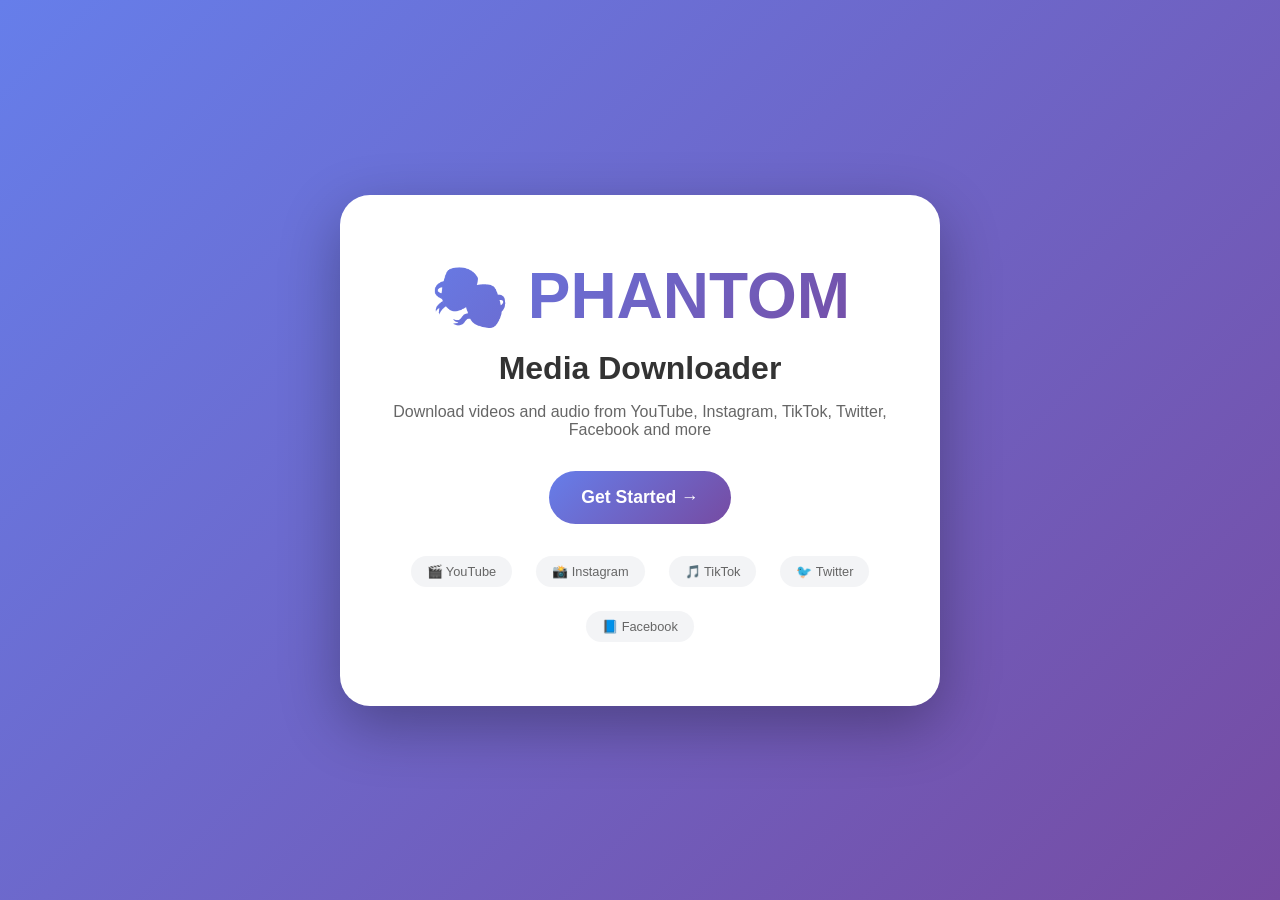
<file: public/index.html>
<!DOCTYPE html>
<html lang="en">
<head>
    <meta charset="UTF-8">
    <meta name="viewport" content="width=device-width, initial-scale=1.0">
    <title>PHANTOM Media Downloader</title>
    <style>
        * {
            margin: 0;
            padding: 0;
            box-sizing: border-box;
        }

        body {
            font-family: -apple-system, BlinkMacSystemFont, 'Segoe UI', Roboto, Oxygen, Ubuntu, sans-serif;
            background: linear-gradient(135deg, #667eea 0%, #764ba2 100%);
            min-height: 100vh;
            display: flex;
            justify-content: center;
            align-items: center;
        }

        .container {
            text-align: center;
            padding: 2rem;
        }

        .hero {
            background: white;
            border-radius: 30px;
            padding: 4rem 3rem;
            max-width: 600px;
            box-shadow: 0 20px 60px rgba(0,0,0,0.3);
        }

        .logo {
            font-size: 4rem;
            font-weight: bold;
            background: linear-gradient(135deg, #667eea 0%, #764ba2 100%);
            -webkit-background-clip: text;
            -webkit-text-fill-color: transparent;
            margin-bottom: 1rem;
        }

        h1 {
            font-size: 2rem;
            margin-bottom: 1rem;
            color: #333;
        }

        p {
            color: #666;
            margin-bottom: 2rem;
        }

        .btn {
            background: linear-gradient(135deg, #667eea 0%, #764ba2 100%);
            color: white;
            border: none;
            padding: 1rem 2rem;
            border-radius: 50px;
            font-size: 1.1rem;
            font-weight: 600;
            cursor: pointer;
            text-decoration: none;
            display: inline-block;
            transition: transform 0.2s;
        }

        .btn:hover {
            transform: translateY(-2px);
        }

        .features {
            display: flex;
            justify-content: center;
            gap: 1.5rem;
            margin-top: 2rem;
            flex-wrap: wrap;
        }

        .feature {
            background: #f3f4f6;
            padding: 0.5rem 1rem;
            border-radius: 20px;
            font-size: 0.8rem;
            color: #666;
        }
    </style>
</head>
<body>
    <div class="container">
        <div class="hero">
            <div class="logo">🎭 PHANTOM</div>
            <h1>Media Downloader</h1>
            <p>Download videos and audio from YouTube, Instagram, TikTok, Twitter, Facebook and more</p>
            <a href="/login" class="btn">Get Started →</a>
            <div class="features">
                <span class="feature">🎬 YouTube</span>
                <span class="feature">📸 Instagram</span>
                <span class="feature">🎵 TikTok</span>
                <span class="feature">🐦 Twitter</span>
                <span class="feature">📘 Facebook</span>
            </div>
        </div>
    </div>
</body>
</html>
</file>
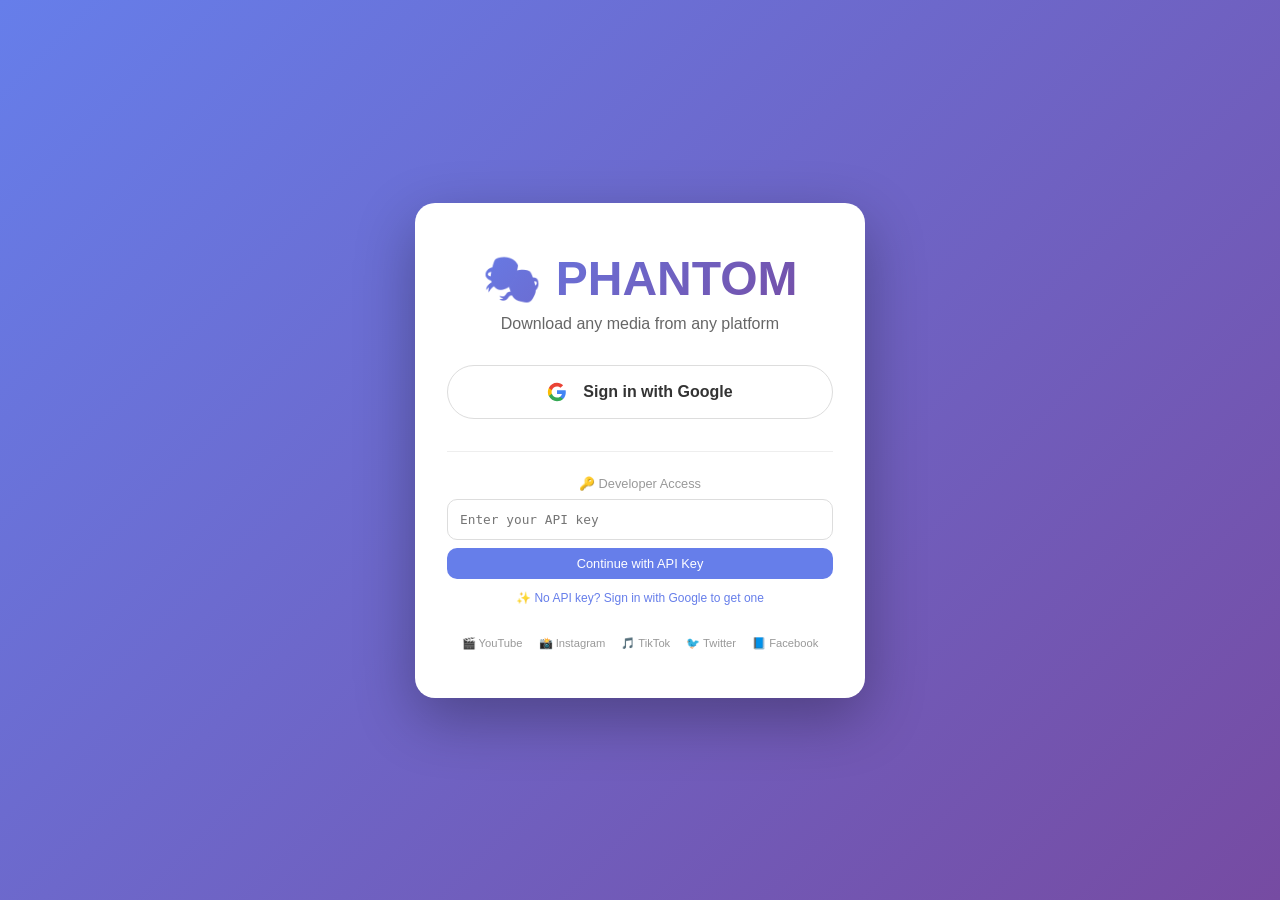
<file: public/login.html>
<!DOCTYPE html>
<html lang="en">
<head>
    <meta charset="UTF-8">
    <meta name="viewport" content="width=device-width, initial-scale=1.0">
    <title>PHANTOM - Login</title>
    <style>
        * {
            margin: 0;
            padding: 0;
            box-sizing: border-box;
        }

        body {
            font-family: -apple-system, BlinkMacSystemFont, 'Segoe UI', Roboto, Oxygen, Ubuntu, sans-serif;
            background: linear-gradient(135deg, #667eea 0%, #764ba2 100%);
            min-height: 100vh;
            display: flex;
            justify-content: center;
            align-items: center;
        }

        .login-card {
            background: white;
            border-radius: 20px;
            padding: 3rem 2rem;
            max-width: 450px;
            width: 90%;
            text-align: center;
            box-shadow: 0 20px 60px rgba(0,0,0,0.3);
        }

        .logo {
            font-size: 3rem;
            font-weight: bold;
            background: linear-gradient(135deg, #667eea 0%, #764ba2 100%);
            -webkit-background-clip: text;
            -webkit-text-fill-color: transparent;
            margin-bottom: 0.5rem;
        }

        .tagline {
            color: #666;
            margin-bottom: 2rem;
        }

        .google-btn {
            background: white;
            color: #333;
            border: 1px solid #ddd;
            padding: 1rem 2rem;
            border-radius: 50px;
            font-size: 1rem;
            font-weight: 600;
            cursor: pointer;
            display: flex;
            align-items: center;
            justify-content: center;
            gap: 1rem;
            width: 100%;
            transition: all 0.3s;
            margin-bottom: 1rem;
        }

        .google-btn:hover {
            background: #f5f5f5;
            box-shadow: 0 2px 10px rgba(0,0,0,0.1);
        }

        .dev-section {
            margin-top: 2rem;
            padding-top: 1.5rem;
            border-top: 1px solid #eee;
        }

        .dev-title {
            font-size: 0.8rem;
            color: #999;
            margin-bottom: 0.5rem;
        }

        .api-key-input {
            width: 100%;
            padding: 0.75rem;
            border: 1px solid #ddd;
            border-radius: 10px;
            font-size: 0.8rem;
            font-family: monospace;
            margin-bottom: 0.5rem;
        }

        .dev-btn {
            background: #667eea;
            color: white;
            border: none;
            padding: 0.5rem 1rem;
            border-radius: 10px;
            cursor: pointer;
            font-size: 0.8rem;
            width: 100%;
        }

        .dev-btn:hover {
            background: #5a67d8;
        }

        .error {
            background: #fee;
            color: #c00;
            padding: 0.75rem;
            border-radius: 10px;
            margin-bottom: 1rem;
            font-size: 0.8rem;
            display: none;
        }

        .features {
            margin-top: 2rem;
            display: flex;
            justify-content: center;
            gap: 1rem;
            flex-wrap: wrap;
        }

        .feature {
            font-size: 0.7rem;
            color: #999;
        }

        .signup-link {
            margin-top: 0.75rem;
            font-size: 0.75rem;
        }

        .signup-link a {
            color: #667eea;
            text-decoration: none;
        }
    </style>
</head>
<body>
    <div class="login-card">
        <div class="logo">🎭 PHANTOM</div>
        <div class="tagline">Download any media from any platform</div>

        <div id="errorMsg" class="error"></div>

        <button class="google-btn" onclick="loginWithGoogle()">
            <svg width="20" height="20" viewBox="0 0 24 24">
                <path fill="#4285F4" d="M22.56 12.25c0-.78-.07-1.53-.2-2.25H12v4.26h5.92c-.26 1.37-1.04 2.53-2.21 3.31v2.77h3.57c2.08-1.92 3.28-4.74 3.28-8.09z"/>
                <path fill="#34A853" d="M12 23c2.97 0 5.46-.98 7.28-2.66l-3.57-2.77c-.98.66-2.23 1.06-3.71 1.06-2.86 0-5.29-1.93-6.16-4.53H2.18v2.84C3.99 20.53 7.7 23 12 23z"/>
                <path fill="#FBBC05" d="M5.84 14.09c-.22-.66-.35-1.36-.35-2.09s.13-1.43.35-2.09V7.07H2.18C1.43 8.55 1 10.22 1 12s.43 3.45 1.18 4.93l2.85-2.22.81-.62z"/>
                <path fill="#EA4335" d="M12 5.38c1.62 0 3.06.56 4.21 1.64l3.15-3.15C17.45 2.09 14.97 1 12 1 7.7 1 3.99 3.47 2.18 7.07l3.66 2.84c.87-2.6 3.3-4.53 6.16-4.53z"/>
            </svg>
            Sign in with Google
        </button>

        <div class="dev-section">
            <div class="dev-title">🔑 Developer Access</div>
            <input type="text" id="apiKey" class="api-key-input" placeholder="Enter your API key">
            <button class="dev-btn" onclick="loginWithApiKey()">Continue with API Key</button>
            <div class="signup-link">
                <a href="/auth/google">✨ No API key? Sign in with Google to get one</a>
            </div>
        </div>

        <div class="features">
            <span class="feature">🎬 YouTube</span>
            <span class="feature">📸 Instagram</span>
            <span class="feature">🎵 TikTok</span>
            <span class="feature">🐦 Twitter</span>
            <span class="feature">📘 Facebook</span>
        </div>
    </div>

    <script>
        const API_BASE = window.location.origin;

        async function loginWithGoogle() {
            window.location.href = `${API_BASE}/auth/google`;
        }

        async function loginWithApiKey() {
            const apiKey = document.getElementById('apiKey').value.trim();
            
            if (!apiKey) {
                showError('Please enter your API key');
                return;
            }

            try {
                const res = await fetch(`${API_BASE}/api/v1/me`, {
                    headers: { 'Authorization': `Bearer ${apiKey}` }
                });

                const data = await res.json();

                if (res.ok && data.success) {
                    localStorage.setItem('apiKey', apiKey);
                    localStorage.setItem('user', JSON.stringify(data.user));
                    window.location.href = '/developer';
                } else {
                    showError(data.error || 'Invalid API key');
                }
            } catch (error) {
                showError('Failed to verify API key');
            }
        }

        function showError(message) {
            const errorDiv = document.getElementById('errorMsg');
            errorDiv.textContent = message;
            errorDiv.style.display = 'block';
            setTimeout(() => {
                errorDiv.style.display = 'none';
            }, 3000);
        }

        // Check if already logged in
        const token = localStorage.getItem('token');
        if (token) {
            window.location.href = '/dashboard';
        }
    </script>
</body>
</html>
</file>
